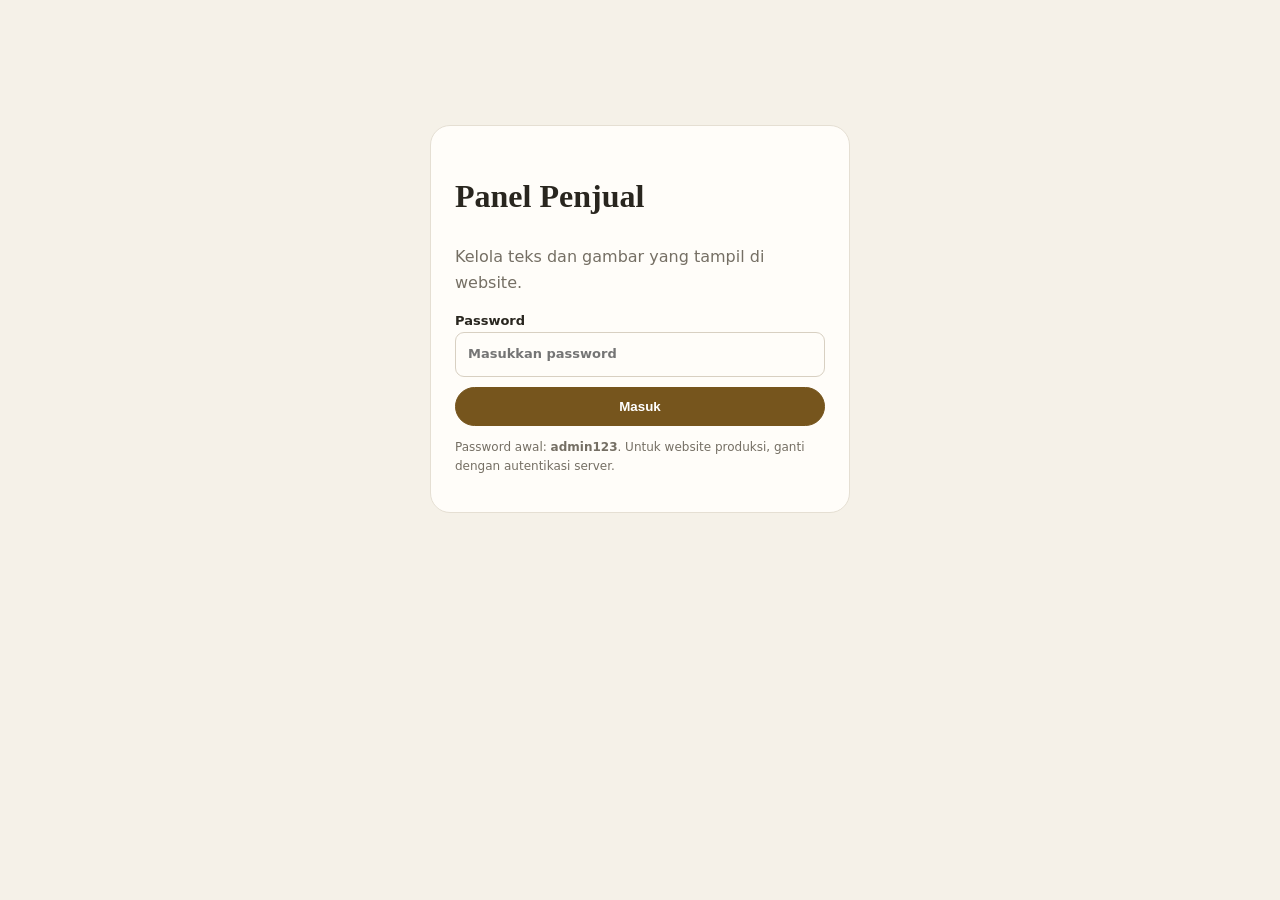
<file: admin.html>
<!doctype html><html lang="id"><head><meta charset="utf-8"><meta name="viewport" content="width=device-width,initial-scale=1"><title>Penjual — Pengelolaan Konten DETOX RENCOENG</title><link rel="stylesheet" href="styles.css"></head><body class="admin"><div class="admin-wrap">
<div id="login" class="login panel"><h1 style="font-family:Georgia,serif">Panel Penjual</h1><p class="muted">Kelola teks dan gambar yang tampil di website.</p><form id="loginForm"><label>Password<input id="password" type="password" placeholder="Masukkan password"></label><button class="btn primary full">Masuk</button></form><p class="hint">Password awal: <b>admin123</b>. Untuk website produksi, ganti dengan autentikasi server.</p></div>
<div id="editor" class="hidden"><div class="admin-head"><div><span class="eyebrow">CMS</span><h1 style="font-family:Georgia,serif;margin:5px 0">Pengelolaan Konten</h1><p class="muted">Edit teks, produk, dan gambar tanpa mengubah kode.</p></div><a class="btn" href="index.html">← Website</a></div></div>
</div><script src="jszip.min.js"></script><script src="admin.js"></script></body></html>
</file>
<file: styles.css>
:root{--primary:#76551d;--accent:#b78a2e;--ink:#29261f;--muted:#756f64;--bg:#f7f3ea;--card:#fffdf8;--border:#e5dfd3;--soft:#eee8dc;--shadow:0 12px 30px rgba(50,40,20,.08);--radius:22px}*{box-sizing:border-box}html{scroll-behavior:smooth}body{margin:0;font-family:Inter,ui-sans-serif,system-ui,-apple-system,BlinkMacSystemFont,"Segoe UI",sans-serif;color:var(--ink);background:var(--bg);line-height:1.6}a{color:inherit;text-decoration:none}.container{width:min(1120px,calc(100% - 32px));margin:auto}.topbar{position:sticky;top:0;z-index:20;background:rgba(255,253,248,.94);backdrop-filter:blur(12px);border-bottom:1px solid var(--border)}.nav{height:68px;display:flex;align-items:center;justify-content:space-between;gap:20px}.brand{display:flex;align-items:center;gap:10px}.brand small{display:block;font-size:9px;letter-spacing:.18em;color:var(--muted)}.brand-icon{width:38px;height:38px;border-radius:50%;display:grid;place-items:center;background:#d8c28f}.nav nav{display:flex;gap:5px}.nav nav a,.seller{padding:9px 14px;border-radius:999px;font-size:14px;color:var(--muted)}.nav nav a:hover,.seller:hover{background:var(--soft);color:var(--ink)}.seller{border:1px solid var(--border)}.section{padding:80px 0}.white{background:var(--card);border-block:1px solid var(--border)}.section-soft{background:linear-gradient(135deg,#f5f0e5,#fbf9f3)}.tinted{background:#eee9de;border-block:1px solid var(--border)}.hero{padding:96px 0}.hero-grid{display:grid;grid-template-columns:1fr 1fr;gap:64px;align-items:center}.eyebrow{display:inline-flex;color:#9a762e;font-size:12px;font-weight:800;letter-spacing:.16em;text-transform:uppercase}.hero h1{font-family:Georgia,serif;font-size:clamp(44px,6vw,72px);line-height:1.02;margin:18px 0}.lead{font-size:18px;max-width:620px;color:var(--muted)}.actions{display:flex;gap:12px;flex-wrap:wrap;margin:28px 0}.btn{display:inline-flex;align-items:center;justify-content:center;padding:11px 26px;border-radius:999px;border:1px solid var(--border);background:var(--card);font-weight:700;cursor:pointer}.btn.primary{background:var(--primary);color:#fff;border-color:var(--primary)}.btn:hover{transform:translateY(-1px);box-shadow:var(--shadow)}.facts{display:flex;gap:24px;flex-wrap:wrap;color:var(--muted);font-size:14px}.hero-media,.media-card{position:relative;overflow:hidden;border:1px solid var(--border);border-radius:32px;background:#eee5d5;box-shadow:var(--shadow)}.hero-media img{display:block;width:100%;aspect-ratio:4/3;object-fit:cover}.price-float{position:absolute;left:-14px;bottom:-18px;background:var(--card);border:1px solid var(--border);padding:15px 20px;border-radius:18px;box-shadow:var(--shadow)}.price-float strong{display:block;color:var(--primary);font:700 25px Georgia,serif}.price-float small{color:var(--muted);text-transform:uppercase;font-size:10px;letter-spacing:.12em}.center{text-align:center}.intro{max-width:700px;margin:0 auto 48px}.intro h2,h2{font:700 42px/1.1 Georgia,serif;margin:10px 0 12px}.intro p,.muted{color:var(--muted)}.grid4{display:grid;grid-template-columns:repeat(4,1fr);gap:22px}.card,.adv,.summary,.order-form{background:var(--card);border:1px solid var(--border);border-radius:22px;box-shadow:0 7px 20px rgba(50,40,20,.05)}.card{overflow:hidden}.card img{width:100%;aspect-ratio:4/3;object-fit:cover;display:block}.card-body{padding:20px}.card h3{font:700 22px Georgia,serif;margin:0 0 6px}.card p{margin:0;color:var(--muted);font-size:14px}.split{display:grid;grid-template-columns:.9fr 1.1fr;gap:48px;align-items:center}.media-card img{display:block;width:100%;aspect-ratio:1/1;object-fit:cover}.adv-grid{display:grid;grid-template-columns:1fr 1fr;gap:16px;margin-top:26px}.adv{padding:20px}.adv .check{width:36px;height:36px;border-radius:50%;display:grid;place-items:center;background:#e5dcc5;color:var(--primary);font-weight:900}.adv h3{font:700 18px Georgia,serif;margin:10px 0 4px}.adv p{font-size:14px;color:var(--muted);margin:0}.benefits{list-style:none;padding:0;margin:26px 0 0;display:grid;gap:10px}.benefits li{background:var(--card);border:1px solid var(--border);padding:12px 16px;border-radius:13px}.steps{list-style:none;padding:0;margin:0;display:grid;grid-template-columns:repeat(4,1fr);gap:18px}.step{background:var(--card);border:1px solid var(--border);border-radius:20px;padding:22px}.step-num{width:44px;height:44px;border-radius:50%;display:grid;place-items:center;background:var(--primary);color:#fff;font-weight:800;margin-bottom:14px}.tip,.note{padding:18px;border-radius:16px;border:1px solid var(--border);background:#f4efe4;margin-top:22px;font-size:14px}.gallery,.products{display:grid;grid-template-columns:repeat(3,1fr);gap:22px}.gallery figure{margin:0;background:var(--card);border:1px solid var(--border);border-radius:20px;overflow:hidden}.gallery img{width:100%;aspect-ratio:4/3;object-fit:cover;display:block}.gallery figcaption{padding:14px 18px;font-weight:700}.product{overflow:hidden;display:flex;flex-direction:column;background:var(--card);border:1px solid var(--border);border-radius:20px}.product-img{position:relative}.product-img img{width:100%;aspect-ratio:4/3;object-fit:cover;display:block}.badge{position:absolute;left:14px;top:14px;background:#d8bd79;color:#3f321b;border-radius:999px;padding:5px 10px;font-size:10px;font-weight:900;text-transform:uppercase;letter-spacing:.08em}.product-body{padding:22px;display:flex;flex:1;flex-direction:column}.product h3{font:700 22px Georgia,serif;margin:0}.product p{color:var(--muted);font-size:14px;flex:1}.product-price{border-top:1px solid var(--border);padding-top:15px;font:700 25px Georgia,serif;color:var(--primary)}.order-grid{display:grid;grid-template-columns:1.35fr .9fr;gap:28px}.order-form,.summary{padding:28px}.two{display:grid;grid-template-columns:1fr 1fr;gap:18px}.order-form label{display:flex;flex-direction:column;gap:7px;font-weight:700;font-size:14px;margin-bottom:18px}.order-form input,.order-form textarea,.order-form select,.admin input,.admin textarea,.admin select{width:100%;border:1px solid #d8d0c2;background:#fffdf9;border-radius:9px;padding:11px 12px;font:inherit;color:var(--ink)}textarea{min-height:90px;resize:vertical}.full{width:100%}.summary img{width:100%;height:150px;object-fit:cover;border-radius:12px;border:1px solid var(--border);margin-bottom:16px}.summary-row,.total{display:flex;justify-content:space-between;gap:15px;padding:8px 0;font-size:14px}.summary-row span{color:var(--muted)}.total{border-top:1px solid var(--border);margin-top:8px;padding-top:16px;font:700 21px Georgia,serif}.total b{color:var(--primary)}.small{font-size:12px}footer{background:#e9e3d7;padding-top:55px}.footer-grid{display:grid;grid-template-columns:1.3fr .8fr 1fr;gap:50px;padding-bottom:45px}.footer-grid h3{font:700 17px Georgia,serif}.footer-grid a{display:block;margin:7px 0;color:var(--muted);font-size:14px}.copyright{text-align:center;border-top:1px solid #d8d0c2;padding:18px;font-size:12px;color:var(--muted)}.admin{background:#f5f1e8;min-height:100vh}.admin-wrap{width:min(1100px,calc(100% - 30px));margin:auto;padding:35px 0 70px}.admin-head{display:flex;align-items:center;justify-content:space-between;margin-bottom:20px}.panel{background:#fffdf9;border:1px solid var(--border);border-radius:20px;padding:24px;margin-bottom:20px}.panel h2{font-size:26px}.cms-grid{display:grid;grid-template-columns:1fr 1fr;gap:18px}.cms-item{border:1px solid var(--border);padding:16px;border-radius:16px}.cms-item h3{margin-top:0}.admin label{display:block;font-size:13px;font-weight:700;margin:10px 0}.admin .toolbar{display:flex;gap:10px;flex-wrap:wrap}.danger{background:#8b3f2f;color:#fff;border-color:#8b3f2f}.hint{font-size:12px;color:var(--muted)}.login{max-width:420px;margin:10vh auto}.hidden{display:none!important}@media(max-width:900px){.nav nav{display:none}.hero-grid,.split,.order-grid{grid-template-columns:1fr}.grid4{grid-template-columns:1fr 1fr}.steps{grid-template-columns:1fr 1fr}.gallery,.products{grid-template-columns:1fr}.footer-grid{grid-template-columns:1fr}.hero{padding:65px 0}.cms-grid{grid-template-columns:1fr}}@media(max-width:560px){.container{width:min(100% - 22px,1120px)}.section{padding:60px 0}.grid4,.adv-grid,.two{grid-template-columns:1fr}.hero h1{font-size:45px}h2,.intro h2{font-size:34px}.seller{display:none}}
</file>
